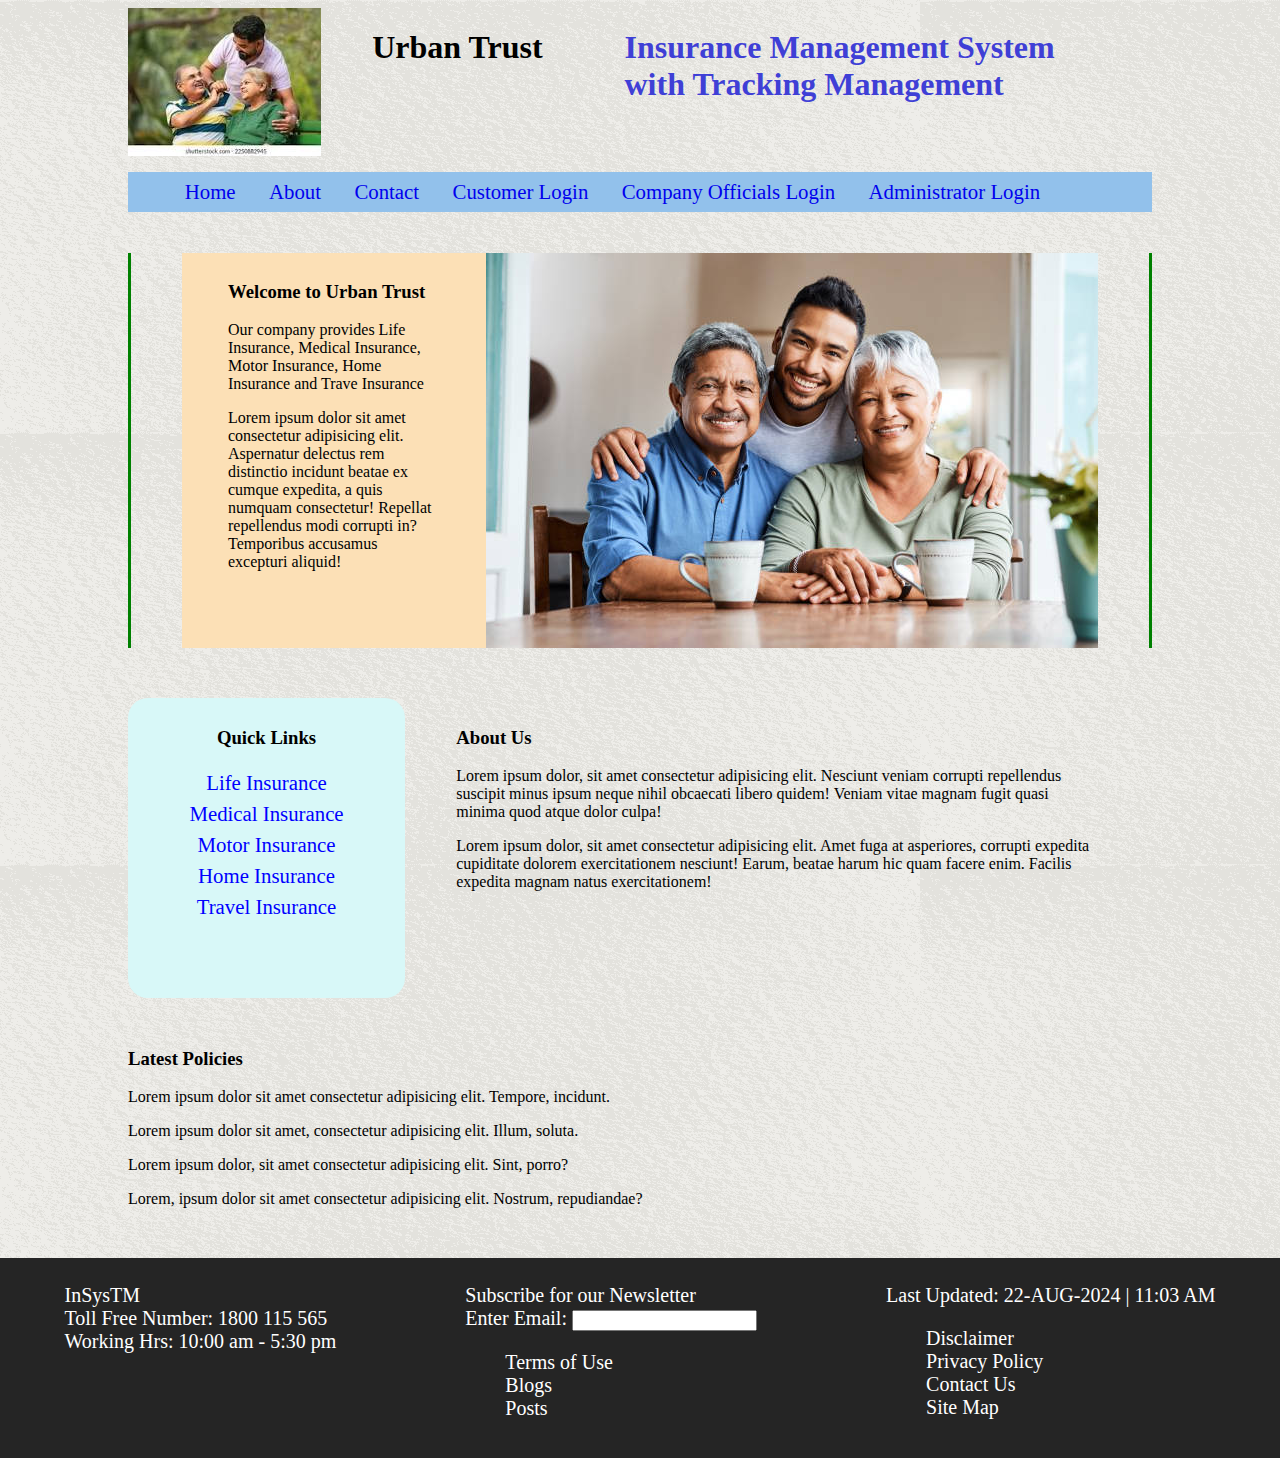
<file: index.html>
<!DOCTYPE html>
<html lang="en">
<head>
    <meta charset="UTF-8">
    <meta name="viewport" content="width=device-width, initial-scale=1.0">
    <link rel="stylesheet" href="style.css">
    <title>Document</title>
</head>
<body>
    <header>
        <div class="flex-container">
            <img src="/pictures/pic2.jpg" alt="">
            <h1 style="margin-left: 5%;">Urban Trust</h1>
            <h1 style="margin-left: 8%; color: rgb(63, 63, 214);">Insurance Management System <br> with Tracking Management</h1>
        </div>
        <nav>
            <ul class="flex-container">
                <li><a href="#">Home</a></li>
                <li><a href="#">About</a></li>
                <li><a href="#">Contact</a></li>
                <li><a href="login_page.html">Customer Login</a></li>
                <li><a href="#">Company Officials Login</a></li>
                <li><a href="#">Administrator Login</a></li>
            </ul>
        </nav>
    </header>
    <main>
        <section id="section1">
            <div>
                <h3>Welcome to Urban Trust</h3>
                <p>Our company provides Life Insurance,
                    Medical Insurance, Motor Insurance,
                    Home Insurance and Trave Insurance
                </p>
                <p>
                    Lorem ipsum dolor sit amet consectetur adipisicing elit. Aspernatur delectus rem distinctio incidunt beatae ex cumque expedita, a quis numquam consectetur! Repellat repellendus modi corrupti in? Temporibus accusamus excepturi aliquid!
                </p>
            </div>
            <img src="/pictures/pic4.jpg" alt="">
        </section>
        <section id="section2">
            <div id="QuickLinks">
                <h3>Quick Links</h3>
                <ul>
                    <li><a href="/5_insurances/life_insurance.html" target="_blank">Life Insurance</a></li>
                    <li><a href="/5_insurances/medical_insurance.html" target="_blank">Medical Insurance</a></li>
                    <li><a href="/5_insurances/motor_insurance.html" target="_blank">Motor Insurance</a></li>
                    <li><a href="/5_insurances/home_insurance.html" target="_blank">Home Insurance</a></li>
                    <li><a href="/5_insurances/travel_insurance.html" target="_blank">Travel Insurance</a></li>
                </ul>
            </div>
            <div id="AboutUs">
                <h3>About Us</h3>
                <p>Lorem ipsum dolor, sit amet consectetur adipisicing elit. Nesciunt veniam corrupti repellendus suscipit minus ipsum neque nihil obcaecati libero quidem! Veniam vitae magnam fugit quasi minima quod atque dolor culpa!</p>
                <p>Lorem ipsum dolor, sit amet consectetur adipisicing elit. Amet fuga at asperiores, corrupti expedita cupiditate dolorem exercitationem nesciunt! Earum, beatae harum hic quam facere enim. Facilis expedita magnam natus exercitationem!</p>
            </div>
        </section>
        <section id="section3">
            <h3>Latest Policies</h3>
            <p>Lorem ipsum dolor sit amet consectetur adipisicing elit. Tempore, incidunt.</p>
            <p>Lorem ipsum dolor sit amet, consectetur adipisicing elit. Illum, soluta.</p>
            <p>Lorem ipsum dolor, sit amet consectetur adipisicing elit. Sint, porro?</p>
            <p>Lorem, ipsum dolor sit amet consectetur adipisicing elit. Nostrum, repudiandae?</p>
        </section>
    </main>
    <footer>
        <div id="Box1" class="Box">InSysTM<br>
            Toll Free Number: 1800 115 565<br>
            Working Hrs: 10:00 am - 5:30 pm
        </div>
        <div id="Box2" class="Box">
            Subscribe for our Newsletter
            <form action="">
                <label for="email">Enter Email:</label>
                <input type="text" id="email" name="email">
            </form>
            <ul>
                <li><a href="#">Terms of Use</a></li>
                <li><a href="#">Blogs</a></li>
                <li><a href="#">Posts</a></li>
            </ul>
        </div>
        <div id="Box3" class="Box">
            Last Updated: 22-AUG-2024 | 11:03 AM
            <ul>
                <li><a href="#">Disclaimer</a></li>
                <li><a href="#">Privacy Policy</a></li>
                <li><a href="#">Contact Us</a></li>
                <li><a href="#">Site Map</a></li>
            </ul>
        </div>
    </footer>
    <script src="script.js"></script>
</body>
</html>
</file>
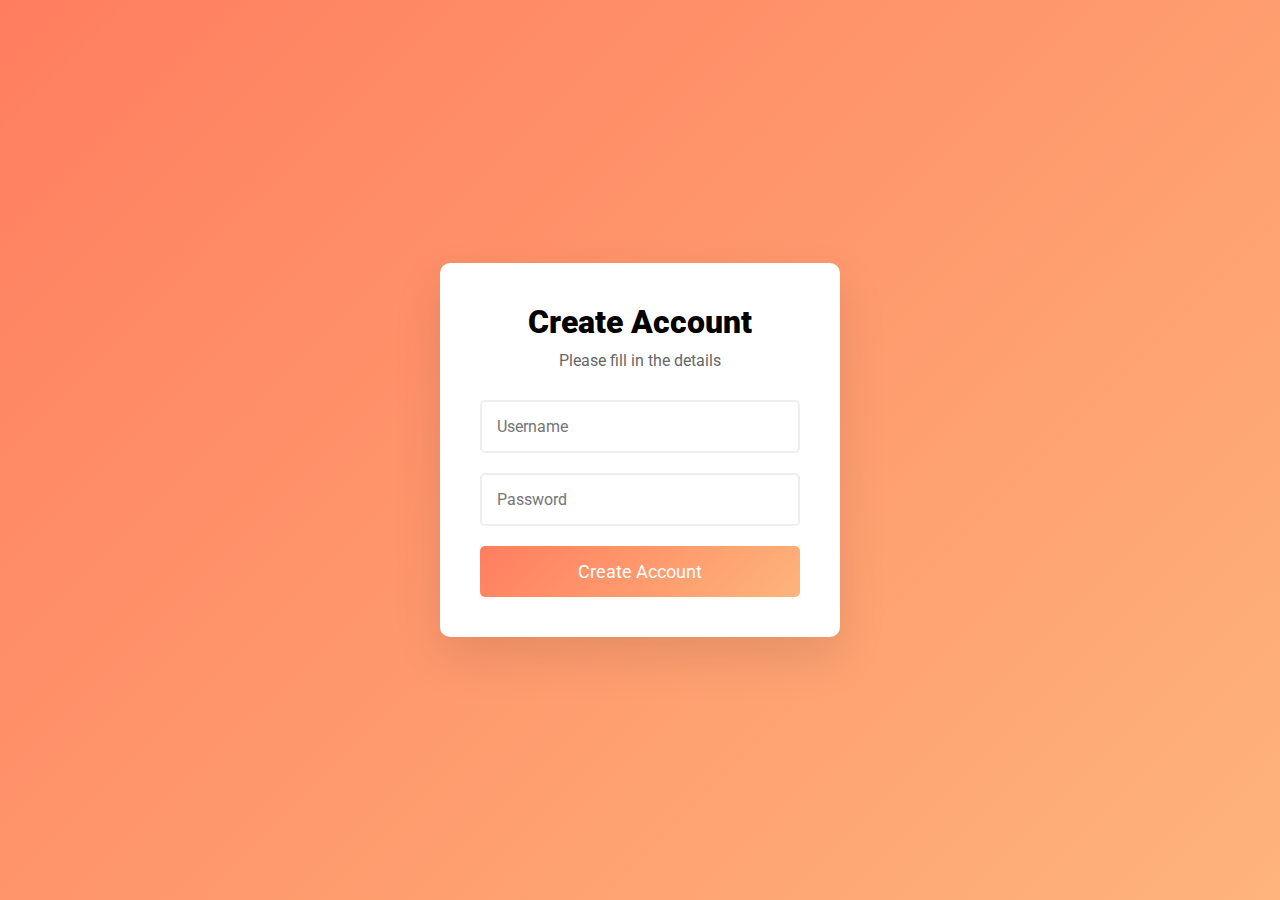
<file: signin_page.html>
<!DOCTYPE html>
<html lang="en">
<head>
    <meta charset="UTF-8">
    <meta name="viewport" content="width=device-width, initial-scale=1.0">
    <title>Sign Up Page</title>
    <link href="https://fonts.googleapis.com/css2?family=Roboto:wght@300;500;900&display=swap" rel="stylesheet">
    <style>
        * {
            margin: 0;
            padding: 0;
            box-sizing: border-box;
            font-family: 'Roboto', sans-serif;
        }
        body {
            background: linear-gradient(135deg, #ff7e5f, #feb47b);
            height: 100vh;
            display: flex;
            justify-content: center;
            align-items: center;
        }
        .signup-wrapper {
            display: flex;
            justify-content: center;
            align-items: center;
            width: 100%;
            height: 100%;
        }
        .signup-box {
            background-color: #fff;
            padding: 40px;
            border-radius: 10px;
            box-shadow: 0 20px 50px rgba(0, 0, 0, 0.1);
            text-align: center;
            width: 400px;
        }
        h1 {
            font-weight: 900;
            margin-bottom: 10px;
        }
        .sub-text {
            color: #666;
            margin-bottom: 30px;
        }
        .input-group {
            margin-bottom: 20px;
            position: relative;
        }
        input {
            width: 100%;
            padding: 15px;
            border: 2px solid #eee;
            border-radius: 5px;
            font-size: 16px;
            outline: none;
            transition: border-color 0.3s;
        }
        input:focus {
            border-color: #ff7e5f;
        }
        .signup-btn {
            width: 100%;
            padding: 15px;
            background: linear-gradient(135deg, #ff7e5f, #feb47b);
            border: none;
            color: white;
            font-size: 18px;
            border-radius: 5px;
            cursor: pointer;
            transition: transform 0.3s;
        }
        .signup-btn:hover {
            transform: scale(1.05);
        }
        .error {
            color: red;
            font-size: 14px;
            margin-bottom: 10px;
            display: none;
        }
    </style>
</head>
<body>
    <div class="signup-wrapper">
        <div class="signup-box">
            <h1>Create Account</h1>
            <p class="sub-text">Please fill in the details</p>
            <form id="signupForm">
                <div class="input-group">
                    <input type="text" id="username" placeholder="Username" required>
                    <p class="error" id="usernameError">Username is required.</p>
                </div>
                <div class="input-group">
                    <input type="password" id="password" placeholder="Password" required>
                    <p class="error" id="passwordError">Password must be at least 6 characters.</p>
                </div>
                <button type="submit" class="signup-btn">Create Account</button>
            </form>
        </div>
    </div>

    <script>
        const form = document.getElementById('signupForm');
        const usernameInput = document.getElementById('username');
        const passwordInput = document.getElementById('password');
        const usernameError = document.getElementById('usernameError');
        const passwordError = document.getElementById('passwordError');

        form.addEventListener('submit', function(event) {
            let valid = true;

            // Username validation
            if (usernameInput.value.trim() === "") {
                usernameError.style.display = 'block';
                valid = false;
            } else {
                usernameError.style.display = 'none';
            }

            // Password validation
            if (passwordInput.value.length < 6) {
                passwordError.style.display = 'block';
                valid = false;
            } else {
                passwordError.style.display = 'none';
            }

            if (!valid) {
                event.preventDefault(); // Prevent form submission if invalid
            }
        });
    </script>
</body>
</html>
</file>
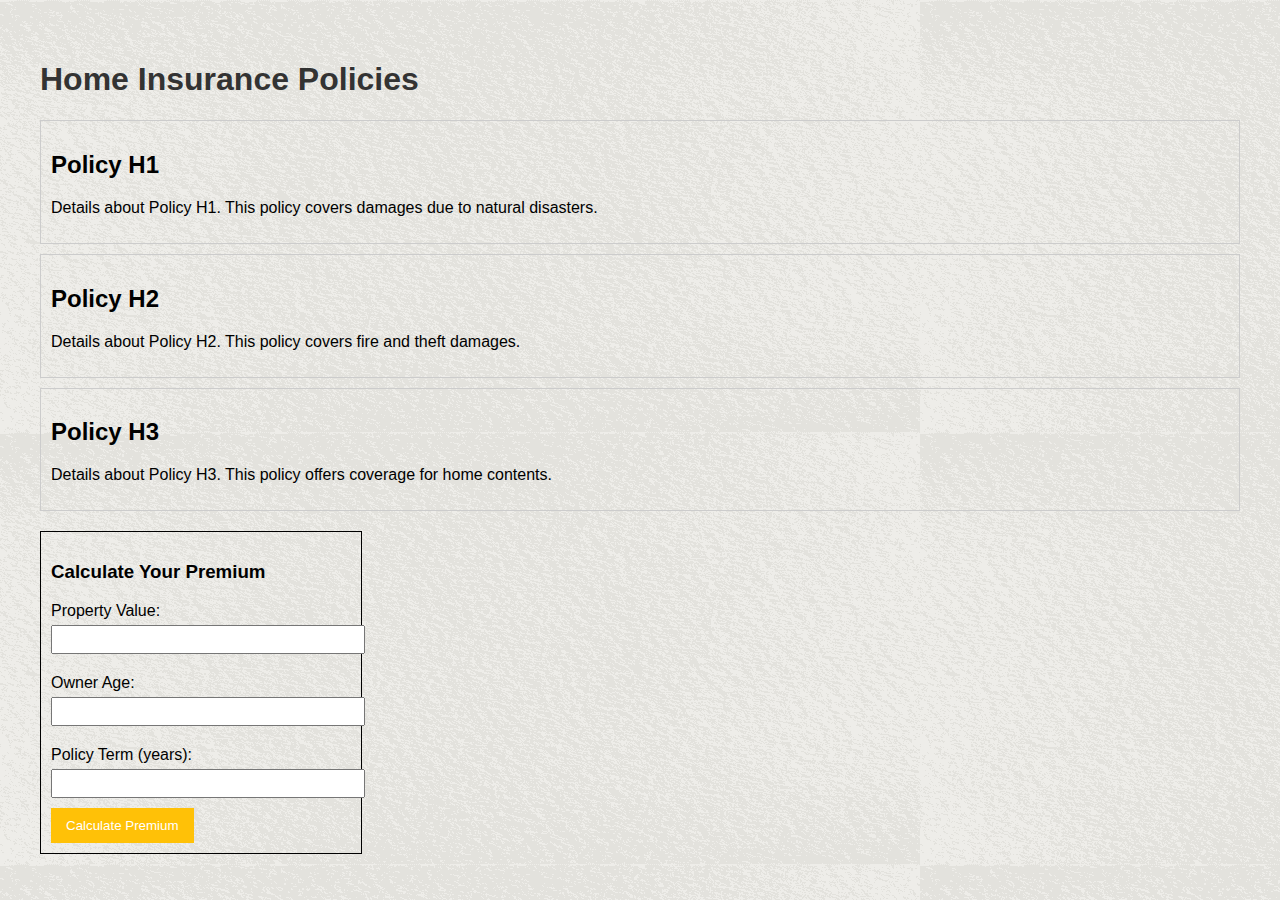
<file: 5_insurances/home_insurance.html>
<!DOCTYPE html>
<html lang="en">
<head>
    <meta charset="UTF-8">
    <meta name="viewport" content="width=device-width, initial-scale=1.0">
    <title>Home Insurance Policies</title>
    <style>
        body {
            font-family: Arial, sans-serif;
            margin: 20px;
            padding: 20px;
            background-image: url("../pictures/bpic3.jpg");
        }
        h1 {
            color: #333;
        }
        .policy-list {
            margin-bottom: 20px;
        }
        .policy-item {
            padding: 10px;
            border: 1px solid #ccc;
            margin-bottom: 10px;
        }
        .calculate {
            padding: 10px;
            border: 1px solid #000;
            max-width: 300px;
        }
        label {
            display: block;
            margin: 10px 0 5px;
        }
        input[type="number"] {
            width: 100%;
            padding: 5px;
            margin-bottom: 10px;
        }
        input[type="submit"] {
            padding: 10px 15px;
            background-color: #ffc107;
            color: #fff;
            border: none;
            cursor: pointer;
        }
        input[type="submit"]:hover {
            background-color: #e0a800;
        }
    </style>
</head>
<body>
    <h1>Home Insurance Policies</h1>
    
    <div class="policy-list">
        <div class="policy-item">
            <h2>Policy H1</h2>
            <p>Details about Policy H1. This policy covers damages due to natural disasters.</p>
        </div>
        <div class="policy-item">
            <h2>Policy H2</h2>
            <p>Details about Policy H2. This policy covers fire and theft damages.</p>
        </div>
        <div class="policy-item">
            <h2>Policy H3</h2>
            <p>Details about Policy H3. This policy offers coverage for home contents.</p>
        </div>
    </div>

    <div class="calculate">
        <h3>Calculate Your Premium</h3>
        <form action="#">
            <label for="property-value">Property Value:</label>
            <input type="number" id="property-value" name="property-value" required>

            <label for="age">Owner Age:</label>
            <input type="number" id="age" name="age" required>

            <label for="policy-term">Policy Term (years):</label>
            <input type="number" id="policy-term" name="policy-term" required>

            <input type="submit" value="Calculate Premium">
        </form>
    </div>
</body>
</html>
</file>
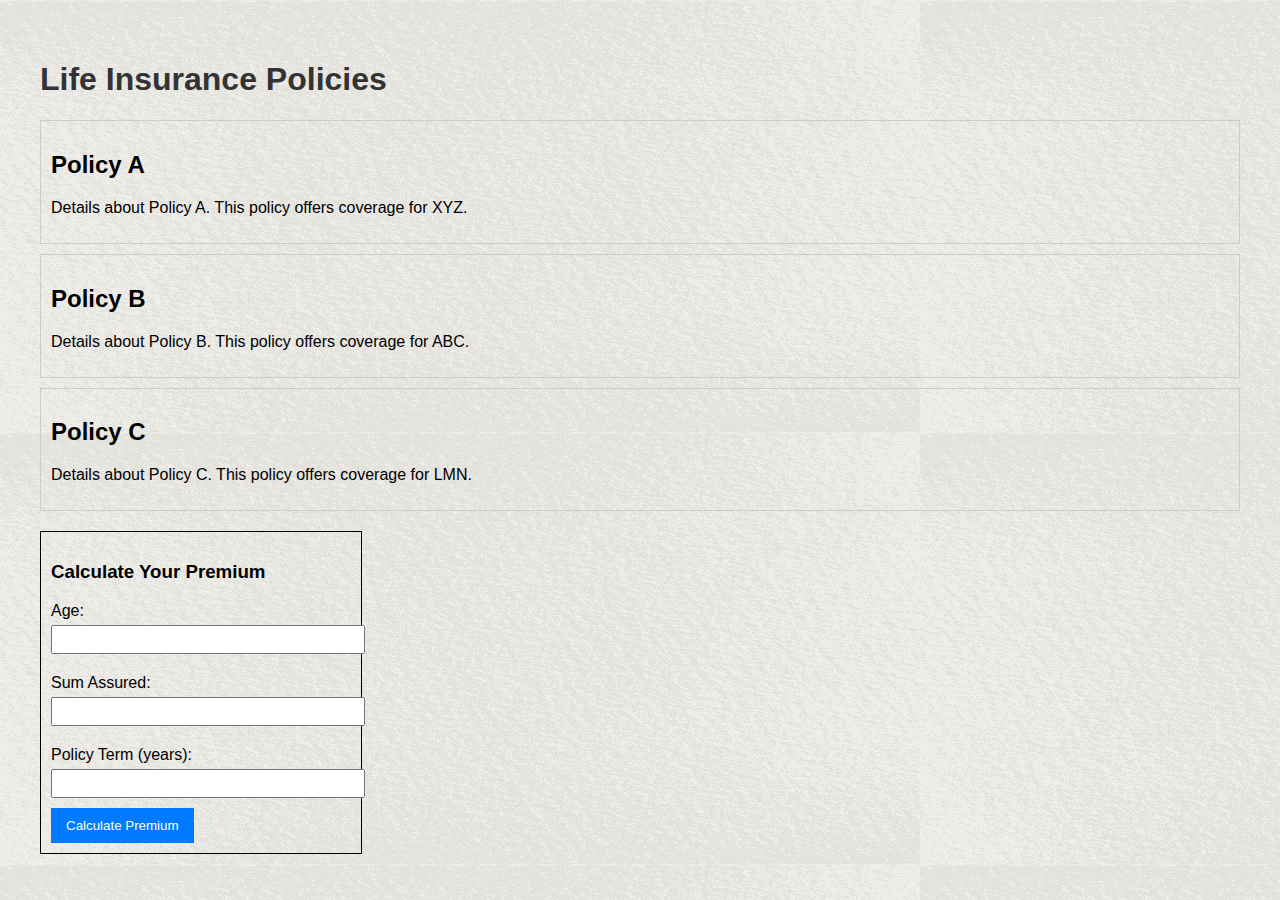
<file: 5_insurances/life_insurance.html>
<!DOCTYPE html>
<html lang="en">
<head>
    <meta charset="UTF-8">
    <meta name="viewport" content="width=device-width, initial-scale=1.0">
    <title>Life Insurance Policies</title>
    <style>
        body {
            font-family: Arial, sans-serif;
            margin: 20px;
            padding: 20px;
            background-image: url("../pictures/bpic3.jpg");
        }
        h1 {
            color: #333;
        }
        .policy-list {
            margin-bottom: 20px;
        }
        .policy-item {
            padding: 10px;
            border: 1px solid #ccc;
            margin-bottom: 10px;
        }
        .calculate {
            padding: 10px;
            border: 1px solid #000;
            max-width: 300px;
        }
        label {
            display: block;
            margin: 10px 0 5px;
        }
        input[type="number"] {
            width: 100%;
            padding: 5px;
            margin-bottom: 10px;
        }
        input[type="submit"] {
            padding: 10px 15px;
            background-color: #007BFF;
            color: #fff;
            border: none;
            cursor: pointer;
        }
        input[type="submit"]:hover {
            background-color: #0056b3;
        }
    </style>
</head>
<body>
    <h1>Life Insurance Policies</h1>
    
    <div class="policy-list">
        <div class="policy-item">
            <h2>Policy A</h2>
            <p>Details about Policy A. This policy offers coverage for XYZ.</p>
        </div>
        <div class="policy-item">
            <h2>Policy B</h2>
            <p>Details about Policy B. This policy offers coverage for ABC.</p>
        </div>
        <div class="policy-item">
            <h2>Policy C</h2>
            <p>Details about Policy C. This policy offers coverage for LMN.</p>
        </div>
    </div>

    <div class="calculate">
        <h3>Calculate Your Premium</h3>
        <form action="#">
            <label for="age">Age:</label>
            <input type="number" id="age" name="age" required>

            <label for="sum-assured">Sum Assured:</label>
            <input type="number" id="sum-assured" name="sum-assured" required>

            <label for="policy-term">Policy Term (years):</label>
            <input type="number" id="policy-term" name="policy-term" required>

            <input type="submit" value="Calculate Premium">
        </form>
    </div>
</body>
</html>
</file>
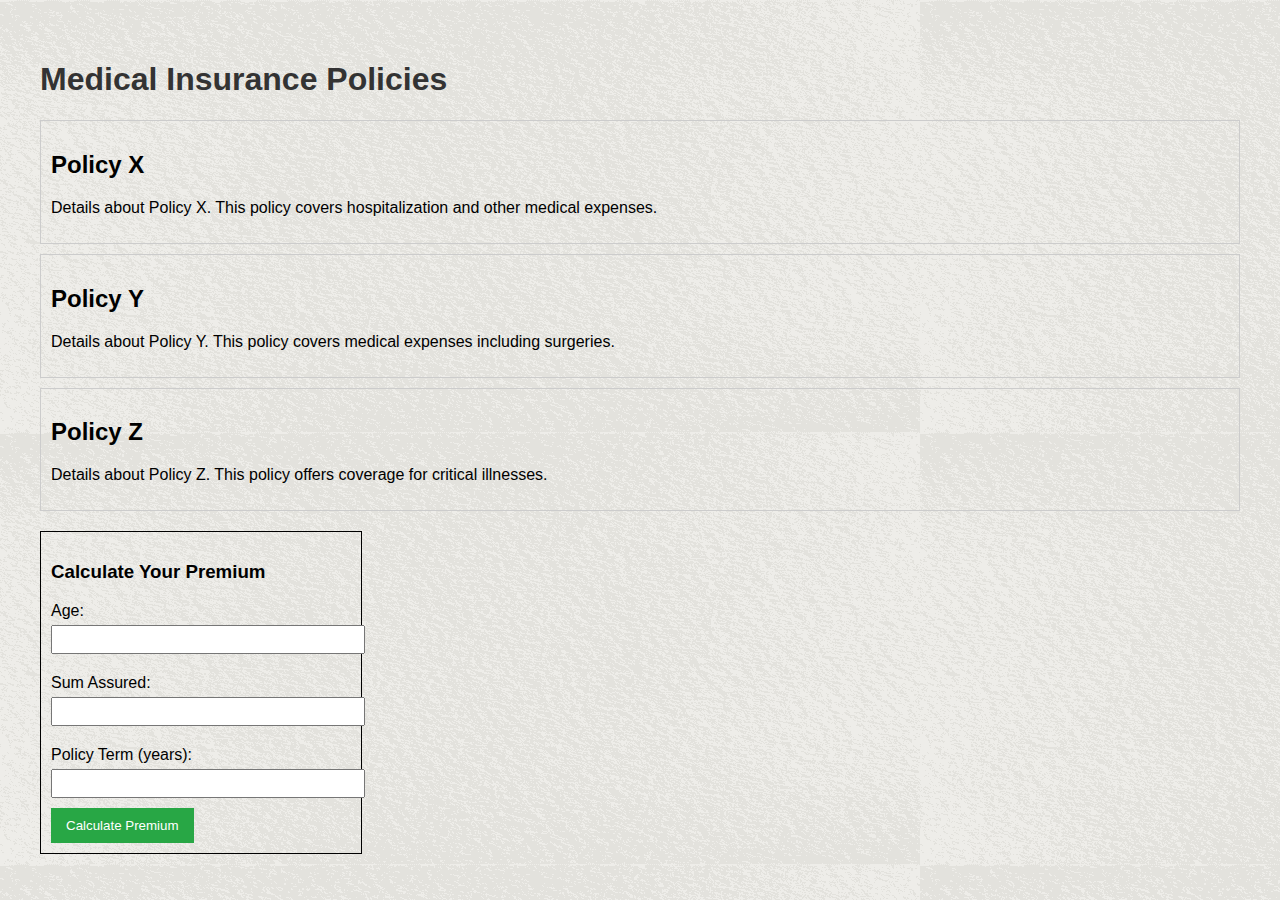
<file: 5_insurances/medical_insurance.html>
<!DOCTYPE html>
<html lang="en">
<head>
    <meta charset="UTF-8">
    <meta name="viewport" content="width=device-width, initial-scale=1.0">
    <title>Medical Insurance Policies</title>
    <style>
        body {
            font-family: Arial, sans-serif;
            margin: 20px;
            padding: 20px;
            background-image: url("../pictures/bpic3.jpg");
        }
        h1 {
            color: #333;
        }
        .policy-list {
            margin-bottom: 20px;
        }
        .policy-item {
            padding: 10px;
            border: 1px solid #ccc;
            margin-bottom: 10px;
        }
        .calculate {
            padding: 10px;
            border: 1px solid #000;
            max-width: 300px;
        }
        label {
            display: block;
            margin: 10px 0 5px;
        }
        input[type="number"] {
            width: 100%;
            padding: 5px;
            margin-bottom: 10px;
        }
        input[type="submit"] {
            padding: 10px 15px;
            background-color: #28a745;
            color: #fff;
            border: none;
            cursor: pointer;
        }
        input[type="submit"]:hover {
            background-color: #218838;
        }
    </style>
</head>
<body>
    <h1>Medical Insurance Policies</h1>
    
    <div class="policy-list">
        <div class="policy-item">
            <h2>Policy X</h2>
            <p>Details about Policy X. This policy covers hospitalization and other medical expenses.</p>
        </div>
        <div class="policy-item">
            <h2>Policy Y</h2>
            <p>Details about Policy Y. This policy covers medical expenses including surgeries.</p>
        </div>
        <div class="policy-item">
            <h2>Policy Z</h2>
            <p>Details about Policy Z. This policy offers coverage for critical illnesses.</p>
        </div>
    </div>

    <div class="calculate">
        <h3>Calculate Your Premium</h3>
        <form action="#">
            <label for="age">Age:</label>
            <input type="number" id="age" name="age" required>

            <label for="sum-assured">Sum Assured:</label>
            <input type="number" id="sum-assured" name="sum-assured" required>

            <label for="policy-term">Policy Term (years):</label>
            <input type="number" id="policy-term" name="policy-term" required>

            <input type="submit" value="Calculate Premium">
        </form>
    </div>
</body>
</html>
</file>
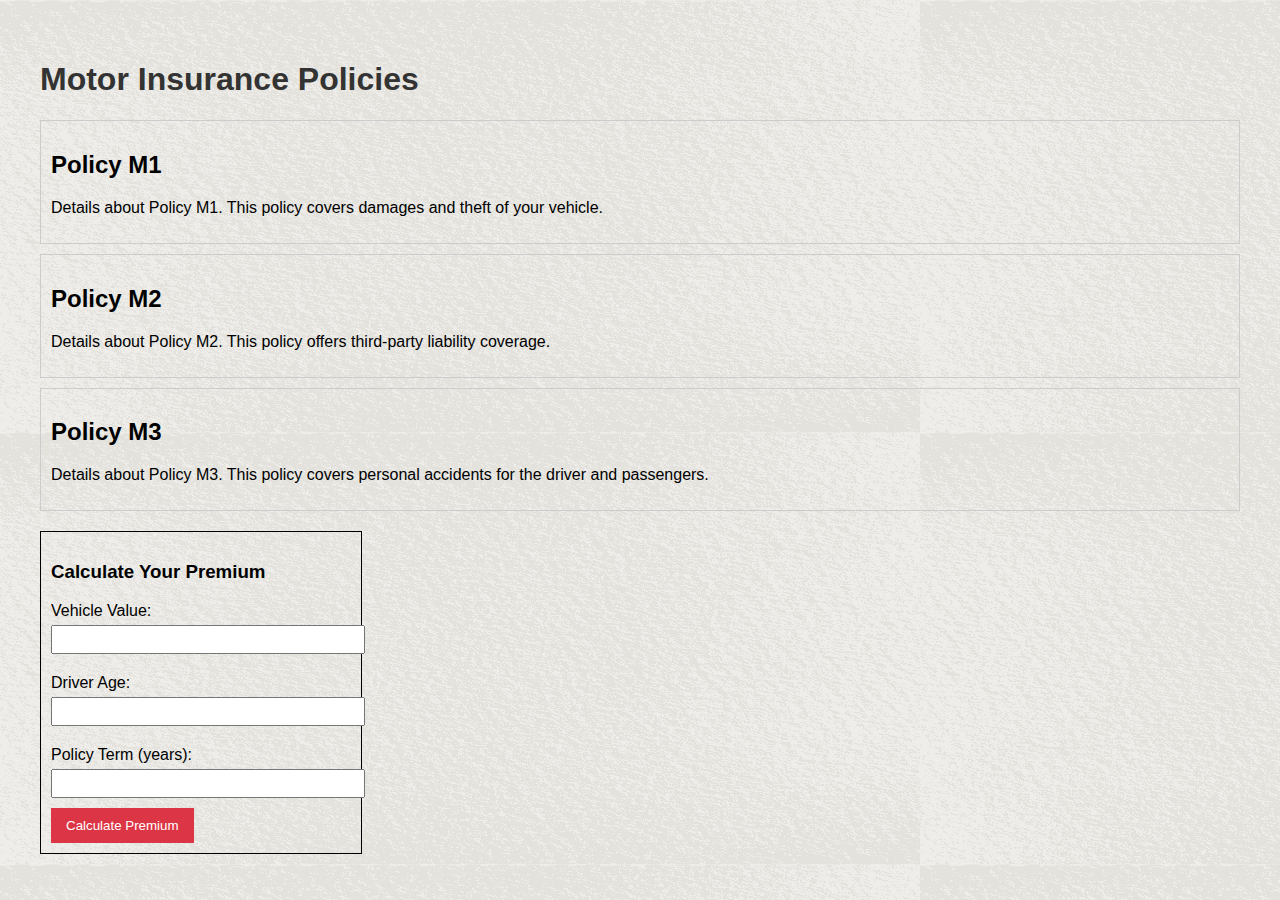
<file: 5_insurances/motor_insurance.html>
<!DOCTYPE html>
<html lang="en">
<head>
    <meta charset="UTF-8">
    <meta name="viewport" content="width=device-width, initial-scale=1.0">
    <title>Motor Insurance Policies</title>
    <style>
        body {
            font-family: Arial, sans-serif;
            margin: 20px;
            padding: 20px;
            background-image: url("../pictures/bpic3.jpg");
        }
        h1 {
            color: #333;
        }
        .policy-list {
            margin-bottom: 20px;
        }
        .policy-item {
            padding: 10px;
            border: 1px solid #ccc;
            margin-bottom: 10px;
        }
        .calculate {
            padding: 10px;
            border: 1px solid #000;
            max-width: 300px;
        }
        label {
            display: block;
            margin: 10px 0 5px;
        }
        input[type="number"] {
            width: 100%;
            padding: 5px;
            margin-bottom: 10px;
        }
        input[type="submit"] {
            padding: 10px 15px;
            background-color: #dc3545;
            color: #fff;
            border: none;
            cursor: pointer;
        }
        input[type="submit"]:hover {
            background-color: #c82333;
        }
    </style>
</head>
<body>
    <h1>Motor Insurance Policies</h1>
    
    <div class="policy-list">
        <div class="policy-item">
            <h2>Policy M1</h2>
            <p>Details about Policy M1. This policy covers damages and theft of your vehicle.</p>
        </div>
        <div class="policy-item">
            <h2>Policy M2</h2>
            <p>Details about Policy M2. This policy offers third-party liability coverage.</p>
        </div>
        <div class="policy-item">
            <h2>Policy M3</h2>
            <p>Details about Policy M3. This policy covers personal accidents for the driver and passengers.</p>
        </div>
    </div>

    <div class="calculate">
        <h3>Calculate Your Premium</h3>
        <form action="#">
            <label for="vehicle-value">Vehicle Value:</label>
            <input type="number" id="vehicle-value" name="vehicle-value" required>

            <label for="age">Driver Age:</label>
            <input type="number" id="age" name="age" required>

            <label for="policy-term">Policy Term (years):</label>
            <input type="number" id="policy-term" name="policy-term" required>

            <input type="submit" value="Calculate Premium">
        </form>
    </div>
</body>
</html>
</file>
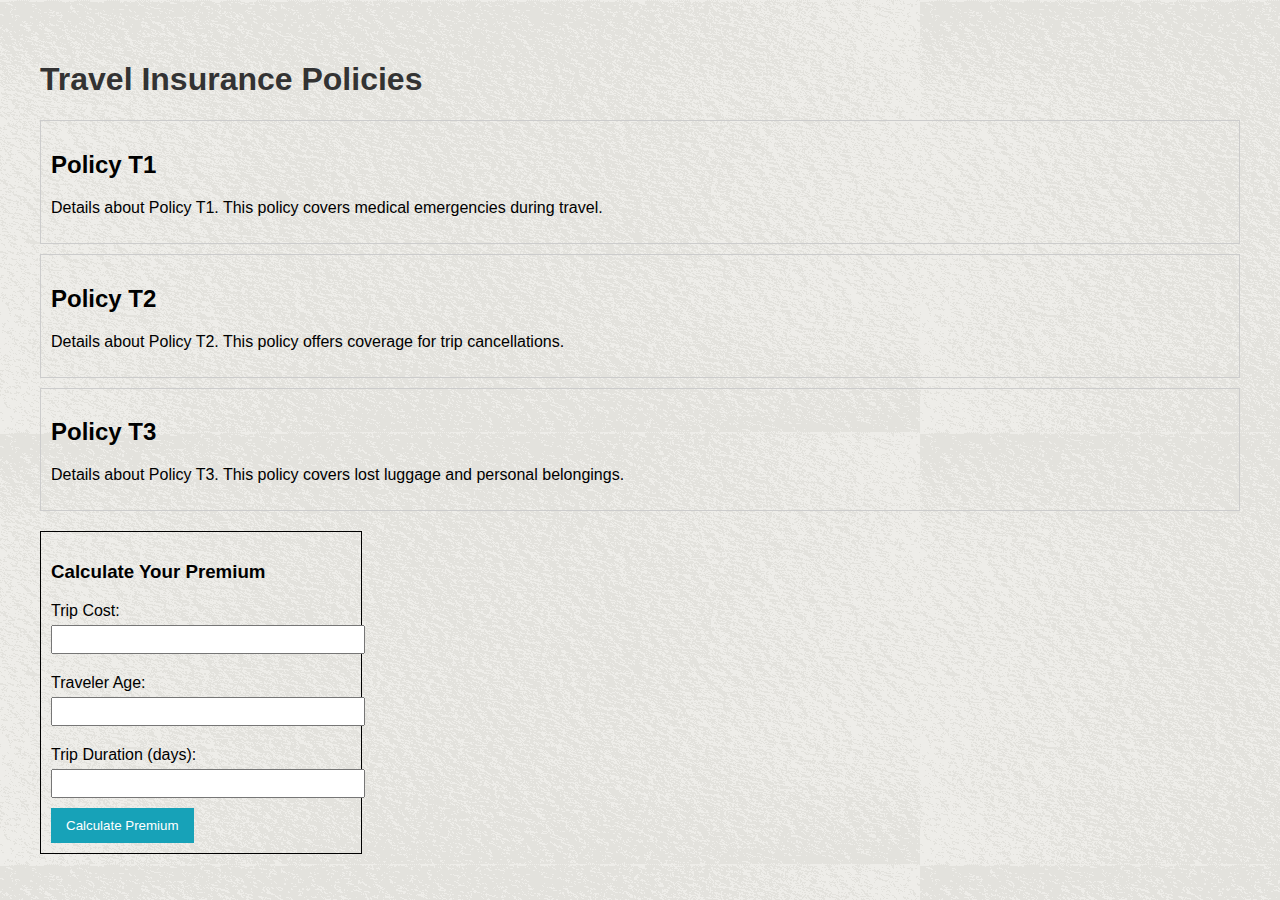
<file: 5_insurances/travel_insurance.html>
<!DOCTYPE html>
<html lang="en">
<head>
    <meta charset="UTF-8">
    <meta name="viewport" content="width=device-width, initial-scale=1.0">
    <title>Travel Insurance Policies</title>
    <style>
        body {
            font-family: Arial, sans-serif;
            margin: 20px;
            padding: 20px;
            background-image: url("../pictures/bpic3.jpg");
        }
        h1 {
            color: #333;
        }
        .policy-list {
            margin-bottom: 20px;
        }
        .policy-item {
            padding: 10px;
            border: 1px solid #ccc;
            margin-bottom: 10px;
        }
        .calculate {
            padding: 10px;
            border: 1px solid #000;
            max-width: 300px;
        }
        label {
            display: block;
            margin: 10px 0 5px;
        }
        input[type="number"] {
            width: 100%;
            padding: 5px;
            margin-bottom: 10px;
        }
        input[type="submit"] {
            padding: 10px 15px;
            background-color: #17a2b8;
            color: #fff;
            border: none;
            cursor: pointer;
        }
        input[type="submit"]:hover {
            background-color: #138496;
        }
    </style>
</head>
<body>
    <h1>Travel Insurance Policies</h1>
    
    <div class="policy-list">
        <div class="policy-item">
            <h2>Policy T1</h2>
            <p>Details about Policy T1. This policy covers medical emergencies during travel.</p>
        </div>
        <div class="policy-item">
            <h2>Policy T2</h2>
            <p>Details about Policy T2. This policy offers coverage for trip cancellations.</p>
        </div>
        <div class="policy-item">
            <h2>Policy T3</h2>
            <p>Details about Policy T3. This policy covers lost luggage and personal belongings.</p>
        </div>
    </div>

    <div class="calculate">
        <h3>Calculate Your Premium</h3>
        <form action="#">
            <label for="trip-cost">Trip Cost:</label>
            <input type="number" id="trip-cost" name="trip-cost" required>

            <label for="age">Traveler Age:</label>
            <input type="number" id="age" name="age" required>

            <label for="trip-duration">Trip Duration (days):</label>
            <input type="number" id="trip-duration" name="trip-duration" required>

            <input type="submit" value="Calculate Premium">
        </form>
    </div>
</body>
</html>
</file>
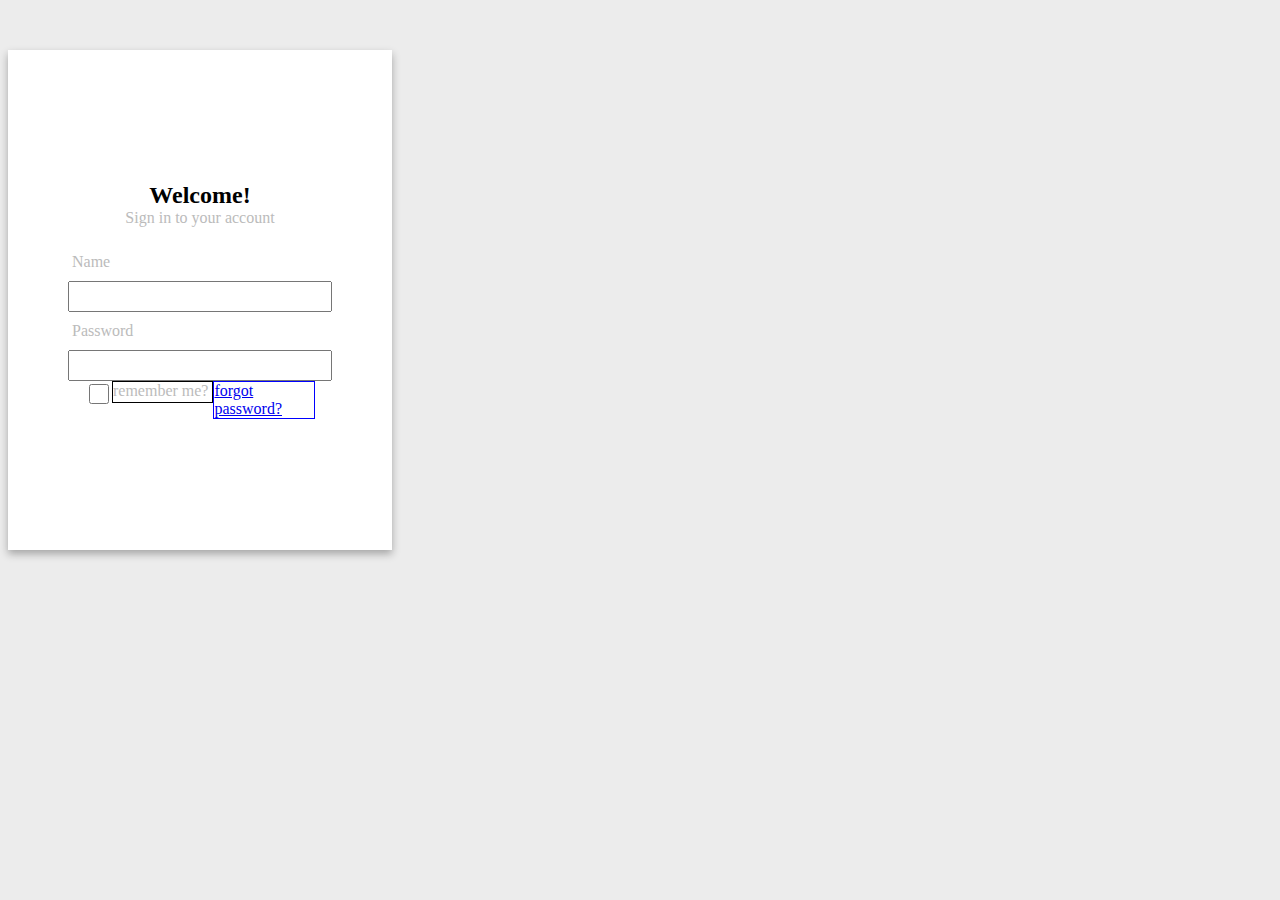
<file: testing/login_page_myself.html>
<!DOCTYPE html>
<html lang="en">
<head>
    <meta charset="UTF-8">
    <meta name="viewport" content="width=device-width, initial-scale=1.0">
    <title>Login</title>
    <style>
        body{
            margin-top: 50px;
            height: 100%;
            display: flex;
            /* justify-content: center; */
            /* align-items: center; */
            background-color: rgb(236, 236, 236);
        }
        #form{
            box-sizing: border-box;
            width: 30vw;
            height: 500px;
            padding: 40px 5vw;
            /* border: 2px solid green; */
            box-shadow: 0 4px 8px rgba(0, 0, 0, 0.3); 
            background-color: white;
            display: flex;
            flex-direction: column;
            justify-content: center;
            align-items: center;
        }
        #form h2{
            margin: 0px;
        }
        #form p{
            color: rgb(187, 187, 187);
            margin-top: 0px;
        }
        #form label{
            color: rgb(187, 187, 187);
            align-self: flex-start;
            margin-top: 10px;
            margin-bottom: 10px;
        }
        #form input{
            width: 100%;
            height: 25px;
        }
        #layer1{
            display: flex;
            flex-direction: row;
            /* width: 100%; */
        }
        #layer1 input{
            width: 20%;
            height: 20px;
        }
        #layer1 p{
            border: 1px solid black;
            width: 100%;
        }
        #layer1 a{
            border: 1px solid blue;
            width: 100%;
        }

    </style>
</head>
<body>
    <div id="form">
        <!-- Logo -->
        <h2>Welcome!</h2>
        <p>Sign in to your account</p>
        <label for="name">Name</label>
        <input type="text">
        <label for="password">Password</label>
        <input type="password" name="password" id="password">
        <div id="layer1"> 
            <input type="checkbox" name="chk" id="chk">
            <p id="tmp1">remember me?</p> 
            <a href="#">forgot password?</a>
        </div>
        
        </div>
    </div>
</body>
</html>
</file>
<file: style.css>
/* --BODY-- */
body{
    margin-left: 10vw;
    margin-right: 10vw;
    margin-bottom: 0px; /*reason: found a gap at bottom of footer*/
    /* background-color: #ebebeb; */
    background-image: url("./pictures/bpic3.jpg");
}

/* ---HEADER SECTION--- */
header{
    /* text-align: center; */
    margin-bottom: 4%;
}
header div{
    display: flex;
    flex-wrap: wrap;
    /* justify-content: center; */
}

header nav{
    background-color: rgb(146, 193, 235);
}
header nav ul{
    display: flex;
    flex-wrap: wrap;
}
header nav ul li{
    list-style-type: none;
    /* border: 2px solid pink; */
    padding: 0.8% 1.7%;
}
header nav ul li:hover{
    background-color: rgb(127, 240, 127);
}
header nav ul li a{
    font-size: 130%;
    text-decoration: none;
}

/* --MAIN--  */
/* ---SECTION-1--- */
#section1{
    display: flex;
    border-right: 3px solid green;
    border-left: 3px solid green;
    padding-left: 5%;
    padding-right: 5%;
    margin-bottom: 50px;
}
#section1 div{
    /* border: 2px solid blue; */
    background-color: rgb(252, 224, 182);
    padding: 1% 5%;
}
#section1 img{
    width: 70%;
    object-fit: cover;
    /* border: 2px solid red; */
}


/* ---SECTION-2--- */
#section2{
    display: flex;
    /* border: 2px solid red; */
    min-height: 300px;
    margin-bottom: 50px;
}
#QuickLinks{
    /* border: 2px solid black; */
    background-color: rgb(216, 248, 248);
    padding: 1% 5%;
    width: 40%;
    border-radius: 20px;
}
#QuickLinks h3{
    text-align: center;
}
#QuickLinks ul{
    padding: 0px;
}
#QuickLinks ul li{
    list-style-type: none;
    text-align: center;
    padding: 2%;
}
#QuickLinks ul li a{
    text-decoration: none;
    font-size: 130%;
    color: blue;
}
#QuickLinks ul li a:hover{
    background-color: orange;
}
#AboutUs{
    /* border: 2px solid green; */
    padding: 1% 5%;
}


/* ---SECTION-3--- */
#section3{
    margin-bottom: 50px;
}


/* ---FOOTER--- */
footer{
    margin-left: -10vw;
    margin-right: -10vw;
    height: 200px;
    background-color: #252525;
    color: white;
    font-size: 20px;
    display: flex;
    justify-content: space-around;
}
.Box{
    padding: 2%;
}
.Box ul{
    list-style-type: none;
}
.Box ul li a{
    text-decoration: none;
    color: white;
}
</file>
